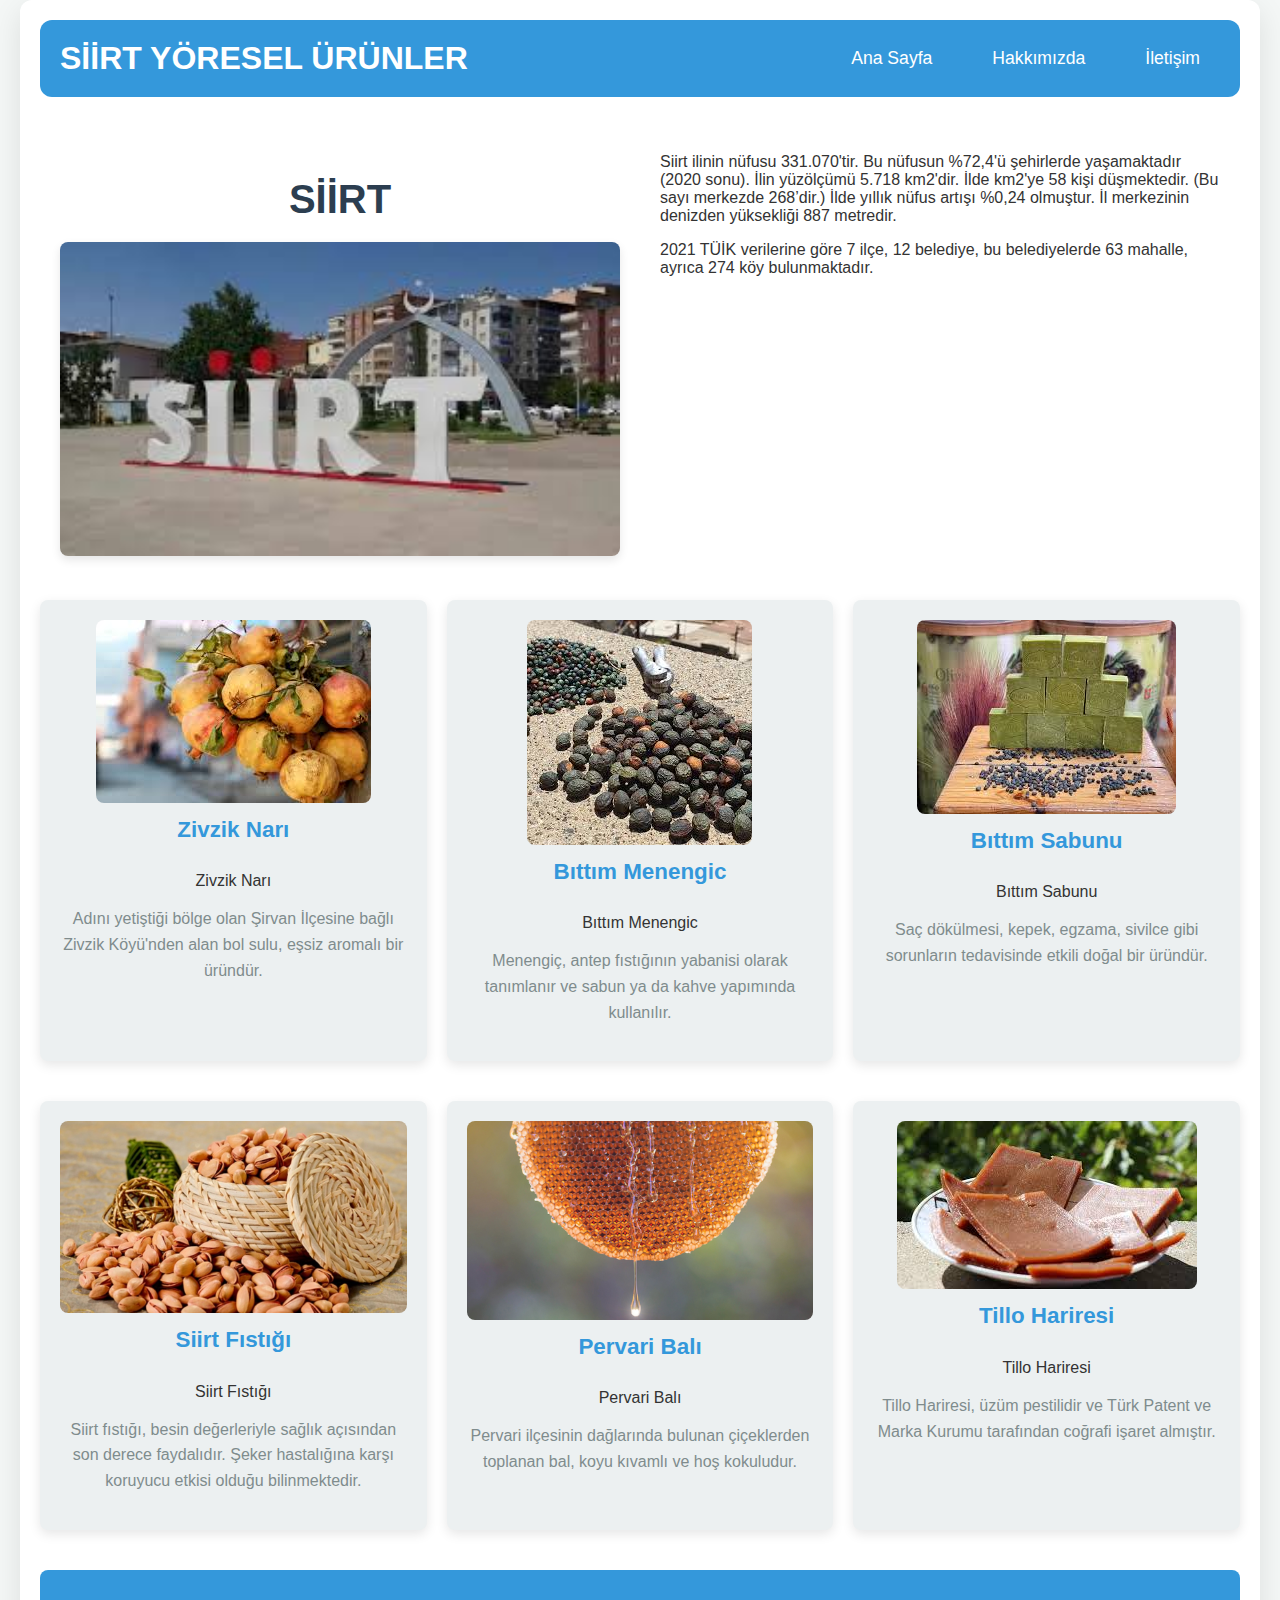
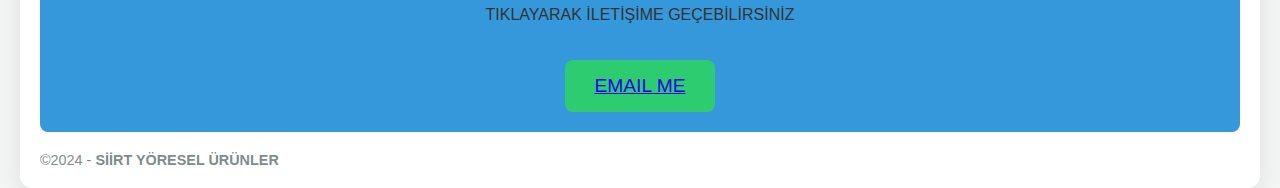
<file: index.html>
<!doctype html>
<html lang="tr">
<head>
  <meta charset="utf-8">
  <meta http-equiv="X-UA-Compatible" content="IE=edge">
  <meta name="viewport" content="width=device-width, initial-scale=1">
  <title>Siirt Yöresel Ürünler</title>
  <style>
    /* Genel Stil */
    body {
      font-family: 'Arial', sans-serif;
      background-color: #f4f7f6;
      color: #333;
      margin: 0;
      padding: 0;
    }

    .container {
      max-width: 1200px;
      margin: 0 auto;
      padding: 20px;
      background-color: #fff;
      box-shadow: 0 10px 30px rgba(0, 0, 0, 0.1);
      border-radius: 12px;
    }

    /* Header */
    header {
      display: flex;
      justify-content: space-between;
      align-items: center;
      background-color: #3498db;
      padding: 20px;
      border-radius: 12px;
      margin-bottom: 40px;
    }

    .logo {
      color: white;
      font-size: 2em;
      margin: 0;
    }

    nav ul {
      display: flex;
      list-style-type: none;
      margin: 0;
      padding: 0;
    }

    nav ul li {
      margin-left: 20px;
    }

    nav ul li a {
      text-decoration: none;
      color: white;
      font-size: 1.1em;
      padding: 10px 20px;
      border-radius: 8px;
      transition: background-color 0.3s ease;
    }

    nav ul li a:hover {
      background-color: #2980b9;
    }

    /* Hero Section */
    .intro {
      display: flex;
      justify-content: space-between;
      margin-bottom: 40px;
    }

    .column {
      flex: 1;
      margin: 0 20px;
    }

    .profile {
      width: 100%;
      border-radius: 8px;
      box-shadow: 0 4px 10px rgba(0, 0, 0, 0.1);
    }

    h3 {
      text-align: center;
      color: #2c3e50;
      font-size: 2.5em;
      margin-bottom: 20px;
    }

    /* Gallery Section */
    .gallery {
      display: grid;
      grid-template-columns: repeat(auto-fill, minmax(300px, 1fr));
      gap: 20px;
      margin-bottom: 40px;
    }

    .thumbnail {
      background-color: #ecf0f1;
      padding: 20px;
      border-radius: 8px;
      box-shadow: 0 4px 12px rgba(0, 0, 0, 0.1);
      text-align: center;
    }

    .thumbnail img {
      max-width: 100%;
      border-radius: 8px;
      transition: transform 0.3s ease;
    }

    .thumbnail img:hover {
      transform: scale(1.05);
    }

    .thumbnail h4 {
      color: #3498db;
      font-size: 1.4em;
      margin-top: 10px;
    }

    .text_column {
      color: #7f8c8d;
      font-size: 1em;
      margin-top: 10px;
      line-height: 1.6;
    }

    /* Footer Section */
    footer {
      background-color: #3498db;
      padding: 20px;
      text-align: center;
      border-radius: 8px;
      margin-top: 40px;
    }

    footer .button {
      display: inline-block;
      padding: 15px 30px;
      background-color: #2ecc71;
      color: white;
      font-size: 1.2em;
      border-radius: 8px;
      text-decoration: none;
      margin-top: 20px;
      transition: background-color 0.3s ease;
    }

    footer .button:hover {
      background-color: #27ae60;
    }

    .copyright {
      margin-top: 20px;
      font-size: 0.9em;
      color: #7f8c8d;
    }

    /* Responsive Design */
    @media (max-width: 768px) {
      header {
        flex-direction: column;
        text-align: center;
      }

      nav ul {
        flex-direction: column;
        margin-top: 20px;
      }

      .intro {
        flex-direction: column;
      }
    }

  </style>
</head>
<body>

<!-- Main Container -->
<div class="container">

  <!-- Header -->
  <header class="header">
    <h4 class="logo">SİİRT YÖRESEL ÜRÜNLER</h4>
    <nav>
      <ul>
        <li><a href="index.html">Ana Sayfa</a></li>
        <li><a href="about.html">Hakkımızda</a></li>
        <li><a href="contact.html">İletişim</a></li>
      </ul>
    </nav>
  </header>

  <!-- Hero Section -->
  <section class="intro">
    <div class="column">
      <h3>SİİRT</h3>
      <img src="images/profile.jpg" alt="Siirt Görseli" class="profile">
    </div>
    <div class="column">
      <p>Siirt ilinin nüfusu 331.070'tir. Bu nüfusun %72,4'ü şehirlerde yaşamaktadır (2020 sonu). İlin yüzölçümü 5.718 km2'dir. İlde km2'ye 58 kişi düşmektedir. (Bu sayı merkezde 268’dir.) İlde yıllık nüfus artışı %0,24 olmuştur. İl merkezinin denizden yüksekliği 887 metredir.</p>
      <p>2021 TÜİK verilerine göre 7 ilçe, 12 belediye, bu belediyelerde 63 mahalle, ayrıca 274 köy bulunmaktadır.</p>
    </div>
  </section>

  <!-- Gallery Section -->
  <div class="gallery">
    <div class="thumbnail">
      <a href="#"><img src="images/nar.jpg" alt="Zivzik Narı" class="cards"></a>
      <h4>Zivzik Narı</h4>
      <p class="tag">Zivzik Narı</p>
      <p class="text_column">Adını yetiştiği bölge olan Şirvan İlçesine bağlı Zivzik Köyü'nden alan bol sulu, eşsiz aromalı bir üründür.</p>
    </div>
    <div class="thumbnail">
      <a href="#"><img src="images/bittimmen.jpg" alt="Bıttım Menengic" class="cards"></a>
      <h4>Bıttım Menengic</h4>
      <p class="tag">Bıttım Menengic</p>
      <p class="text_column">Menengiç, antep fıstığının yabanisi olarak tanımlanır ve sabun ya da kahve yapımında kullanılır.</p>
    </div>
    <div class="thumbnail">
      <a href="#"><img src="images/sabun.jpg" alt="Bıttım Sabunu" class="cards"></a>
      <h4>Bıttım Sabunu</h4>
      <p class="tag">Bıttım Sabunu</p>
      <p class="text_column">Saç dökülmesi, kepek, egzama, sivilce gibi sorunların tedavisinde etkili doğal bir üründür.</p>
    </div>
  </div>

  <div class="gallery">
    <div class="thumbnail">
      <a href="#"><img src="images/fistik.png" alt="Siirt Fıstığı" class="cards"></a>
      <h4>Siirt Fıstığı</h4>
      <p class="tag">Siirt Fıstığı</p>
      <p class="text_column">Siirt fıstığı, besin değerleriyle sağlık açısından son derece faydalıdır. Şeker hastalığına karşı koruyucu etkisi olduğu bilinmektedir.</p>
    </div>
    <div class="thumbnail">
      <a href="#"><img src="images/bal.png" alt="Pervari Balı" class="cards"></a>
      <h4>Pervari Balı</h4>
      <p class="tag">Pervari Balı</p>
      <p class="text_column">Pervari ilçesinin dağlarında bulunan çiçeklerden toplanan bal, koyu kıvamlı ve hoş kokuludur.</p>
    </div>
    <div class="thumbnail">
      <a href="#"><img src="images/tillo.jpg" alt="Tillo Hariresi" class="cards"></a>
      <h4>Tillo Hariresi</h4>
      <p class="tag">Tillo Hariresi</p>
      <p class="text_column">Tillo Hariresi, üzüm pestilidir ve Türk Patent ve Marka Kurumu tarafından coğrafi işaret almıştır.</p>
    </div>
  </div>

  <!-- Footer Section -->
  <footer>
    <p class="hero_header">TIKLAYARAK İLETİŞİME GEÇEBİLİRSİNİZ</p>
    <div class="button"><a href="mailto:email@example.com">EMAIL ME</a></div>
  </footer>

  <!-- Copyright Section -->
  <div class="copyright">&copy;2024 - <strong>SİİRT YÖRESEL ÜRÜNLER</strong></div>

</div>
<!-- Main Container Ends -->

</body>
</html>
</file>
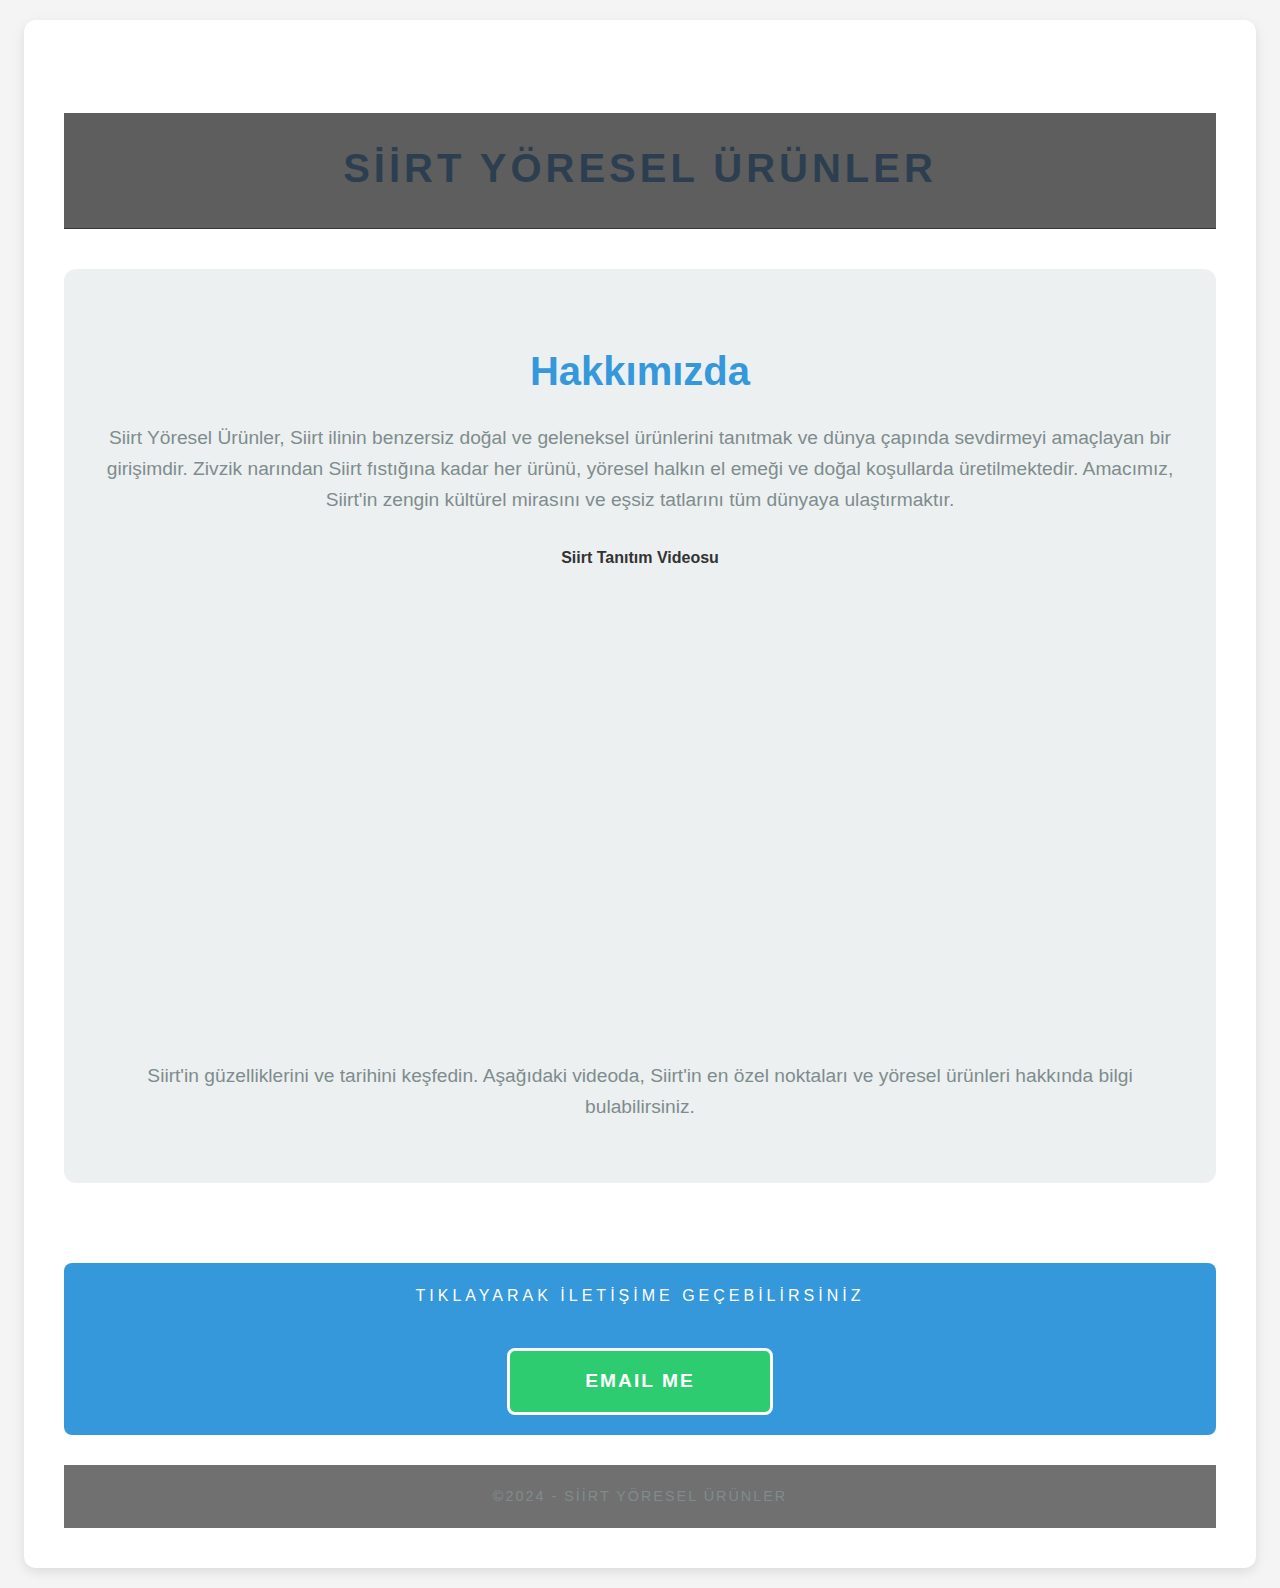
<file: about.html>
<!doctype html>
<html lang="tr">
<head>
  <meta charset="utf-8">
  <meta http-equiv="X-UA-Compatible" content="IE=edge">
  <meta name="viewport" content="width=device-width, initial-scale=1">
  <title>Hakkımızda - Siirt Yöresel Ürünler</title>
  <link href="css/simpleGridTemplate.css" rel="stylesheet" type="text/css">
  <style>
    /* Genel Stil */
    body {
      font-family: 'Arial', sans-serif;
      line-height: 1.6;
      background-color: #f4f4f4;
      color: #333;
      margin: 0;
      padding: 0;
    }

    .container {
      max-width: 1200px;
      margin: 20px auto;
      padding: 40px;
      background-color: #fff;
      box-shadow: 0 4px 12px rgba(0, 0, 0, 0.1);
      border-radius: 12px;
    }

    /* Header */
    header {
      text-align: center;
      margin-bottom: 40px;
    }

    .logo {
      font-size: 2.5em;
      font-weight: bold;
      color: #2c3e50;
      margin-bottom: 20px;
    }

    .logo a {
      color: #2c3e50;
      text-decoration: none;
      transition: color 0.3s ease;
    }

    .logo a:hover {
      color: #3498db;
    }

    /* Hakkımızda Başlık */
    h3 {
      text-align: center;
      font-size: 2.5em;
      color: #3498db;
      margin-bottom: 20px;
    }

    /* Hakkımızda Bölümü */
    section.intro {
      text-align: center;
      background-color: #ecf0f1;
      padding: 30px;
      border-radius: 12px;
      margin-bottom: 40px;
    }

    section.intro p {
      font-size: 1.2em;
      color: #7f8c8d;
      margin-bottom: 30px;
    }

    /* YouTube Video */
    section.intro iframe {
      width: 100%;
      max-width: 800px;
      height: 450px;
      border-radius: 12px;
      margin: 0 auto;
      display: block;
    }

    /* Footer */
    footer {
      text-align: center;
      margin-top: 40px;
      background-color: #3498db;
      padding: 20px;
      border-radius: 8px;
    }

    .button {
      display: inline-block;
      padding: 15px 30px;
      background-color: #2ecc71;
      color: white;
      text-decoration: none;
      font-size: 1.2em;
      border-radius: 8px;
      transition: background-color 0.3s ease;
    }

    .button:hover {
      background-color: #27ae60;
    }

    /* Copyright */
    .copyright {
      text-align: center;
      font-size: 0.9em;
      color: #7f8c8d;
      margin-top: 30px;
    }

    /* Responsive Tasarım */
    @media (max-width: 768px) {
      .container {
        padding: 20px;
      }

      .logo {
        font-size: 2em;
      }

      section.intro iframe {
        width: 100%;
        height: 300px;
      }
    }

  </style>
</head>
<body>
  <!-- Ana Konteyner -->
  <div class="container">

    <!-- Header -->
    <header>
      <h4 class="logo"><a href="index.html">SİİRT YÖRESEL ÜRÜNLER</a></h4>
    </header>

    <!-- Hakkımızda Bölümü -->
    <section class="intro">
      <h3>Hakkımızda</h3>
      <p>Siirt Yöresel Ürünler, Siirt ilinin benzersiz doğal ve geleneksel ürünlerini tanıtmak ve dünya çapında sevdirmeyi amaçlayan bir girişimdir. Zivzik narından Siirt fıstığına kadar her ürünü, yöresel halkın el emeği ve doğal koşullarda üretilmektedir. Amacımız, Siirt'in zengin kültürel mirasını ve eşsiz tatlarını tüm dünyaya ulaştırmaktır.</p>
      
      <!-- Siirt Tanıtım Videosu -->
      <h4>Siirt Tanıtım Videosu</h4>
      <iframe width="560" height="315" src="https://www.youtube.com/embed/LPvZrLaNMVQ?si=G3Z3ooLirazaYQt3" title="YouTube video player" frameborder="0" allow="accelerometer; autoplay; clipboard-write; encrypted-media; gyroscope; picture-in-picture; web-share" referrerpolicy="strict-origin-when-cross-origin" allowfullscreen></iframe>
      <p>Siirt'in güzelliklerini ve tarihini keşfedin. Aşağıdaki videoda, Siirt'in en özel noktaları ve yöresel ürünleri hakkında bilgi bulabilirsiniz.</p>
    </section>

    <!-- Footer Bölümü -->
    <footer id="contact">
      <p class="hero_header">TIKLAYARAK İLETİŞİME GEÇEBİLİRSİNİZ</p>
      <a href="mailto:email@example.com" class="button">EMAIL ME</a>
    </footer>

    <!-- Copyright Bölümü -->
    <div class="copyright">&copy;2024 - <strong>SİİRT YÖRESEL ÜRÜNLER</strong></div>

  </div>
  <!-- Ana Konteyner Sonu -->
</body>
</html>
</file>
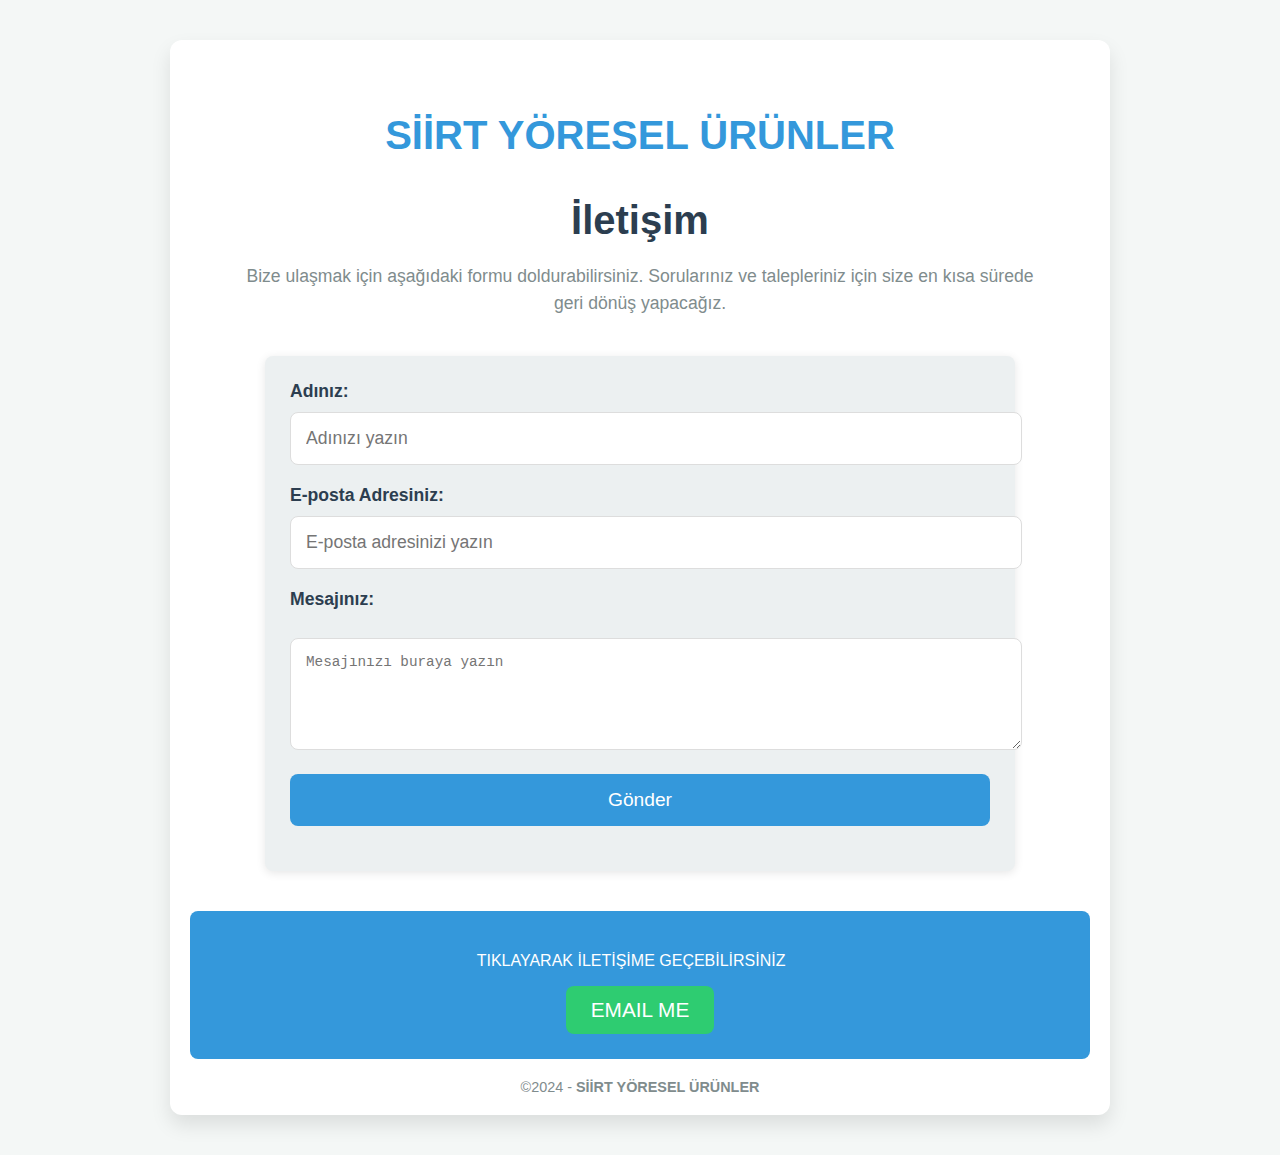
<file: contact.html>
<!doctype html>
<html lang="tr">
<head>
  <meta charset="utf-8">
  <meta http-equiv="X-UA-Compatible" content="IE=edge">
  <meta name="viewport" content="width=device-width, initial-scale=1">
  <title>İletişim - Siirt Yöresel Ürünler</title>
  <style>
    /* Genel Stil */
    body {
      font-family: 'Arial', sans-serif;
      background-color: #f4f7f6;
      color: #333;
      margin: 0;
      padding: 0;
    }

    .container {
      max-width: 900px;
      margin: 40px auto;
      padding: 20px;
      background-color: #ffffff;
      box-shadow: 0 10px 20px rgba(0, 0, 0, 0.1);
      border-radius: 12px;
    }

    /* Header */
    header .logo {
      text-align: center;
      font-size: 2.5em;
      color: #3498db;
      margin-bottom: 20px;
    }

    header .logo a {
      color: #3498db;
      text-decoration: none;
    }

    header .logo a:hover {
      color: #2980b9;
    }

    /* İletişim Başlığı */
    h3 {
      text-align: center;
      color: #2c3e50;
      font-size: 2.5em;
      margin-bottom: 20px;
    }

    section.intro {
      text-align: center;
      margin-bottom: 40px;
    }

    section.intro p {
      font-size: 1.1em;
      color: #7f8c8d;
      max-width: 800px;
      margin: 0 auto;
      line-height: 1.5;
    }

    /* İletişim Formu */
    form {
      margin: 0 auto;
      padding: 25px;
      background-color: #ecf0f1;
      border-radius: 8px;
      box-shadow: 0 2px 10px rgba(0, 0, 0, 0.1);
      max-width: 700px;
    }

    form label {
      font-size: 1.1em;
      font-weight: bold;
      color: #2c3e50;
      margin-bottom: 10px;
      display: block;
    }

    form input, form textarea {
      width: 100%;
      padding: 15px;
      font-size: 1.1em;
      border: 1px solid #ddd;
      border-radius: 8px;
      margin-bottom: 20px;
      transition: border-color 0.3s ease, box-shadow 0.3s ease;
    }

    form input:focus, form textarea:focus {
      border-color: #3498db;
      box-shadow: 0 0 5px rgba(52, 152, 219, 0.5);
      outline: none;
    }

    form input[type="submit"] {
      background-color: #3498db;
      color: white;
      font-size: 1.2em;
      border: none;
      padding: 15px 30px;
      border-radius: 8px;
      cursor: pointer;
      transition: background-color 0.3s ease;
    }

    form input[type="submit"]:hover {
      background-color: #2980b9;
    }

    /* Footer */
    footer {
      text-align: center;
      margin-top: 40px;
      background-color: #3498db;
      color: white;
      padding: 25px;
      border-radius: 8px;
    }

    footer .button a {
      display: inline-block;
      padding: 12px 25px;
      background-color: #2ecc71;
      color: white;
      font-size: 1.3em;
      border-radius: 8px;
      text-decoration: none;
      transition: background-color 0.3s ease;
    }

    footer .button a:hover {
      background-color: #27ae60;
    }

    .copyright {
      text-align: center;
      margin-top: 20px;
      font-size: 0.9em;
      color: #7f8c8d;
    }

    /* Mobil Uyumluluk */
    @media (max-width: 768px) {
      .container {
        padding: 20px;
      }

      form {
        padding: 20px;
      }

      form input, form textarea {
        font-size: 1.1em;
        padding: 12px;
      }

      footer .button a {
        font-size: 1em;
        padding: 10px 20px;
      }
    }

  </style>
</head>
<body>
  <!-- Main Container -->
  <div class="container">
    <!-- Header -->
    <header class="header">
      <h4 class="logo"><a href="index.html">SİİRT YÖRESEL ÜRÜNLER</a></h4>
    </header>

    <!-- İletişim Başlığı -->
    <section class="intro">
      <h3>İletişim</h3>
      <p>Bize ulaşmak için aşağıdaki formu doldurabilirsiniz. Sorularınız ve talepleriniz için size en kısa sürede geri dönüş yapacağız.</p>
    </section>

    <!-- İletişim Formu -->
    <form action="mailto:email@example.com" method="post" enctype="text/plain">
      <label for="name">Adınız:</label>
      <input type="text" id="name" name="name" placeholder="Adınızı yazın" required><br>

      <label for="email">E-posta Adresiniz:</label>
      <input type="email" id="email" name="email" placeholder="E-posta adresinizi yazın" required><br>

      <label for="message">Mesajınız:</label><br>
      <textarea id="message" name="message" rows="5" placeholder="Mesajınızı buraya yazın" required></textarea><br>

      <input type="submit" value="Gönder">
    </form>

    <!-- Footer Section -->
    <footer>
      <p class="hero_header">TIKLAYARAK İLETİŞİME GEÇEBİLİRSİNİZ&nbsp; &nbsp;&nbsp;</p>
      <div class="button"><a href="mailto:email@example.com">EMAIL ME</a></div>
    </footer>

    <!-- Copyrights Section -->
    <div class="copyright">&copy;2024 - <strong>SİİRT YÖRESEL ÜRÜNLER</strong></div>
  </div>
  <!-- Main Container Ends -->
</body>
</html>
</file>
<file: css/simpleGridTemplate.css>
@charset "UTF-8";
/* Body */
body {
	font-family: Cambria, "Hoefler Text", "Liberation Serif", Times, "Times New Roman", serif;
	background-color: #FFFFFF;
	margin: 0;
}
/* Container */
.container {
	width: 90%;
	margin-left: auto;
	margin-right: auto;
	background-color: #FFFFFF;
}
/* Header */
header {
	width: 100%;
	height: 8%;
	background-color: #5D5E5D;
	border-bottom: 1px solid #353635;
}
.logo {
	color: #fff;
	font-weight: bold;
	margin-left: auto;
	letter-spacing: 4px;
	margin-right: auto;
	text-align: center;
	padding-top: 15px;
	line-height: 2em;
	font-size: 22px;
}
.hero_header {
	color: #FFFFFF;
	text-align: center;
	margin: 0;
	letter-spacing: 4px;
}
/* About Section */
.text_column {
	width: 90%;
	text-align: left;
	font-weight: lighter;
	line-height: 25px;
	float: left;
	padding-left: 20px;
	padding-right: 20px;
	color: #A3A3A3;
}
.gallery {
	clear: both;
	display: inline-block;
	width: 100%;
	background-color: #FFFFFF;
	/* [disabled]min-width: 400px;
*/
	padding-bottom: 35px;
	padding-top: 0px;
	margin-top: -5px;
	margin-bottom: 0px;
}
.thumbnail {
	width: 23%;
	text-align: center;
	float: left;
	margin-top: 35px;
	background-color: #F8F8F8;
	padding-bottom: 20px;
	margin-left: 1%;
	margin-right: 1%;
	border-radius: 3px;
	padding-top: 20px;
	border-bottom: 4px solid #6DC7D0;
}
.gallery .thumbnail h4 {
	margin-top: 5px;
	margin-bottom: 5px;
	color: #52BAD5;
	text-align: left;
	padding-left: 20px;
	padding-right: 20px;
}
.gallery .thumbnail p {
	margin: 0;
	color: #B3B3B3;
	text-align: left;
	padding-left: 20px;
}
/* More info */
.intro {
	background-color: #FFFFFF;
	padding-bottom: 35px;
}
.column {
	width: 50%;
	text-align: center;
	padding-top: 30px;
	float: left;
}
.intro .column h3 {
	color: #FFFFFF;
	text-align: center;
}
.intro .column p {
	color: #FFFFFF;
}
.cards {
	width: 100%;
	height: auto;
	max-width: 400px;
	max-height: 200px;
	opacity: 0.8;
}
.intro .column p {
	padding-left: 30px;
	padding-right: 30px;
	text-align: justify;
	line-height: 25px;
	font-weight: lighter;
	margin-left: 20px;
	margin-right: 20px;
	width: 80%;
	margin-top: 4%;
}
.button {
	width: 200px;
	margin-top: 40px;
	margin-right: auto;
	margin-bottom: auto;
	margin-left: auto;
	padding-top: 20px;
	padding-right: 10px;
	padding-bottom: 20px;
	padding-left: 10px;
	text-align: center;
	vertical-align: middle;
	border-radius: 0px;
	text-transform: uppercase;
	font-weight: bold;
	letter-spacing: 2px;
	border: 3px solid #FFFFFF;
	color: #FFFFFF;
	transition: all 0.3s linear;
}
.button:hover {
	background-color: #6DC7D0;
	color: #FFFFFF;
	cursor: pointer;
}
.copyright {
	text-align: center;
	padding-top: 20px;
	padding-bottom: 20px;
	background-color: #717070;
	color: #FFFFFF;
	text-transform: uppercase;
	font-weight: lighter;
	letter-spacing: 2px;
	border-top-width: 2px;
}
footer {
	background-color: #B3B3B3;
	padding-top: 60px;
	padding-bottom: 60PX;
}
.intro {
	display: inline-block;
	background-color: #6DC7D0;
}
.profile {
	width: 50%;
}
.gallery .thumbnail .tag {
	color: #5D5E5D;
	padding-bottom: 4px;
	padding-top: 4px;
	text-align: left;
	padding-left: 20px;
	padding-right: 20px;
}

/* Mobile */
@media (max-width: 320px) {
.logo {
	width: 100%;
	text-align: center;
	margin-top: 13px;
	margin-right: 0px;
	margin-bottom: 0px;
	margin-left: 0px;
}
.text_column {
	width: 100%;
	text-align: justify;
	padding: 0;
}
.intro .column p {
	width: 80%;
	margin-left: 0px;
}
.text_column {
	padding-left: 20px;
}
.thumbnail {
	width: 100%;
}
.column {
	width: 100%;
	margin-top: 0px;
}
.hero_header {
	padding-left: 10px;
	padding-right: 10px;
	line-height: 22px;
	text-align: center;
}
}

/* Small Tablets */
@media (min-width: 321px)and (max-width: 767px) {
.logo {
	width: 100%;
	text-align: center;
	margin-top: 13px;
	margin-right: 0px;
	margin-bottom: 0px;
	margin-left: 0px;
}
.text_column {
	width: 100%;
	text-align: left;
	padding: 0;
}
.thumbnail {
	width: 100%;
}
.column {
	width: 100%;
	margin-top: 0px;
}
.thumbnail {
	width: 100%;
}
.text_column {
	padding-left: 20px;
	padding-right: 20px;
	width: 90%;
}
.column {
	width: 100%;
	margin-left: 0px;
	margin-right: 0px;
}
.profile {
	width: 100%;
}
.intro .column p {
	width: 90%;
	text-align: center;
	padding-left: 0px;
}
}

/* Small Desktops */
@media (min-width: 768px) and (max-width: 1096px) {
.text_column {
	width: 100%;
}
.thumbnail {
	width: 48%;
}
.text_column {
	width: 90%;
	margin: 0;
	padding: 20px;
}
.intro .column p {
	width: 80%;
}
}
/* Menü Stili */
nav ul {
  list-style-type: none;
  padding: 0;
}

nav ul li {
  display: inline;
  margin-right: 20px;
}

nav ul li a {
  text-decoration: none;
  font-size: 16px;
  color: #333;
}

nav ul li a:hover {
  color: #007bff;
}
iframe {
  width: 100%;
  max-width: 800px;
  height: auto;
  display: block;
  margin: 0 auto;
}
</file>
